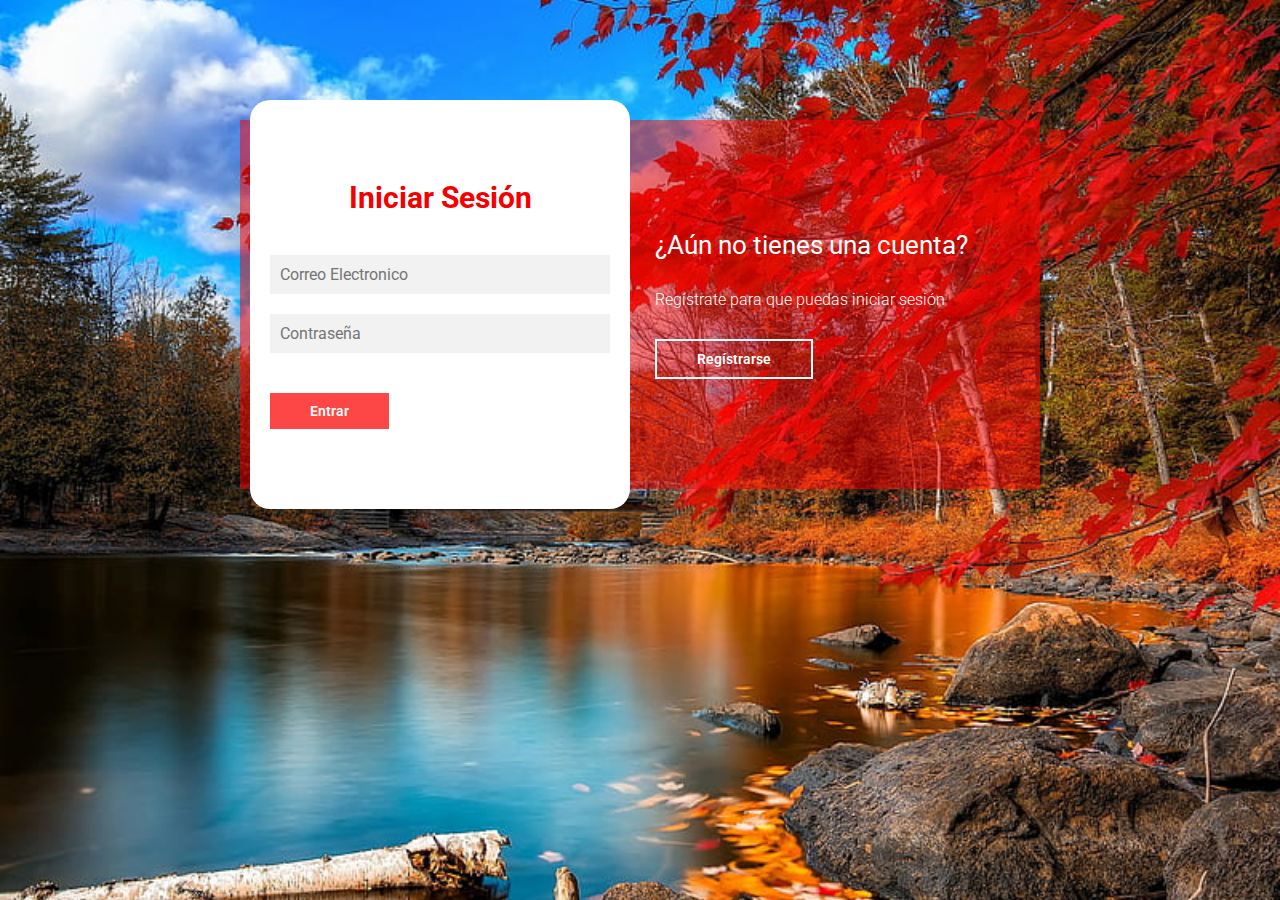
<file: index.html>
<!DOCTYPE html>
<html lang="es">
<head>
    <meta charset="UTF-8">
    <meta name="viewport" content="width=device-width, initial-scale=1.0">
    <title>Login y Register - PsicoAmigo</title>
    
    <link href="https://fonts.googleapis.com/css2?family=Roboto:ital,wght@0,100;0,300;0,400;0,500;0,700;0,900;1,100;1,300;1,400;1,500;1,700;1,900&display=swap" rel="stylesheet">


    <link rel="stylesheet" href="assets/css/estilos.css">
</head>
<body>

        <main>

            <div class="contenedor__todo">
                <div class="caja__trasera">
                    <div class="caja__trasera-login">
                        <h3>¿Ya tienes una cuenta?</h3>
                        <p>Inicia sesión para entrar en la página</p>
                        <button id="btn__iniciar-sesion">Iniciar Sesión</button>
                    </div>
                    <div class="caja__trasera-register">
                        <h3>¿Aún no tienes una cuenta?</h3>
                        <p>Regístrate para que puedas iniciar sesión</p>
                        <button id="btn__registrarse">Regístrarse</button>
                    </div>
                </div>

                <!--Formulario de Login y registro-->
                <div class="contenedor__login-register">
                    <!--Login-->
                    <form action="validarusuario.php" class="formulario__login" method="POST">
                        <h2>Iniciar Sesión</h2>
                        <input type="email" name="email" placeholder="Correo Electronico" required>
                        <input type="password" name="password"placeholder="Contraseña" required>
                        <button>Entrar</button>
                    </form>

                    <!--Register-->
                    <form action="registro.php" method="POST" class="formulario__register">
                        <h2>Regístrarse</h2>
                        <input type="text" name="name" placeholder ="Nombre ">
                        <input type="text" name="surname" placeholder="Apellido">
                        <input type="email" name="email" placeholder="Correo Electronico">
                        <input type="text" name="status" placeholder="Estado">
                        <input type="date" name="birthdate" placeholder="Fecha de Cumpleaños">
                        <input type="password" name="password" placeholder="Contraseña">
                        <button>Regístrarse</button>
                    </form>
                </div>
            </div>

        </main>

        <?php 
        
            

        ?>

        <script src="assets/js/script.js"></script>
</body>
</html>
</file>
<file: assets/css/estilos.css>
*{
    margin: 0;
    padding: 0;
    box-sizing: border-box;
    text-decoration: none;
    font-family: 'Roboto', sans-serif;
}

body{
    background-image: url(../img/fondo1.jpg);
    background-size: cover;
    background-repeat: no-repeat;
    background-position: center;
    background-attachment: fixed;
}

main{
    width: 100%;
    padding: 20px;
    margin: auto;
    margin-top: 100px;
}

.contenedor__todo{
    width: 100%;
    max-width: 800px;
    margin: auto;
    position: relative;
}

.caja__trasera{
    width: 100%;
    padding: 10px 20px;
    display: flex;
    justify-content: center;
    -webkit-backdrop-filter: blur(10px);
    backdrop-filter: red(10px);
    background-color: rgba(255, 0, 0, 0.5);

}

.caja__trasera div{
    margin: 100px 40px;
    color: white;
    transition: all 500ms;
}


.caja__trasera div p,
.caja__trasera button{
    margin-top: 30px;
}

.caja__trasera div h3{
    font-weight: 400;
    font-size: 26px;
}

.caja__trasera div p{
    font-size: 16px;
    font-weight: 300;
}

.caja__trasera button{
    padding: 10px 40px;
    border: 2px solid #fff;
    font-size: 14px;
    background: transparent;
    font-weight: 600;
    cursor: pointer;
    color: white;
    outline: none;
    transition: all 300ms;
}

.caja__trasera button:hover{
    background: #fff;
    color: #fb0000;
}

/*Formularios*/

.contenedor__login-register{
    display: flex;
    align-items: center;
    width: 100%;
    max-width: 380px;
    position: relative;
    top: -185px;
    left: 10px;

    /*La transicion va despues del codigo JS*/
    transition: left 500ms cubic-bezier(0.175, 0.885, 0.320, 1.275);
}

.contenedor__login-register form{
    width: 100%;
    padding: 80px 20px;
    background: white;
    position: absolute;
    border-radius: 20px;
}

.contenedor__login-register form h2{
    font-size: 30px;
    text-align: center;
    margin-bottom: 20px;
    color: #f40000;
}

.contenedor__login-register form input{
    width: 100%;
    margin-top: 20px;
    padding: 10px;
    border: none;
    background: #F2F2F2;
    font-size: 16px;
    outline: none;
}

.contenedor__login-register form button{
    padding: 10px 40px;
    margin-top: 40px;
    border: none;
    font-size: 14px;
    background: #fd4646;
    font-weight: 600;
    cursor: pointer;
    color: white;
    outline: none;
}




.formulario__login{
    opacity: 1;
    display: block;
}
.formulario__register{
    display: none;
}



@media screen and (max-width: 850px){

    main{
        margin-top: 50px;
    }

    .caja__trasera{
        max-width: 350px;
        height: 300px;
        flex-direction: column;
        margin: auto;
    }

    .caja__trasera div{
        margin: 0px;
        position: absolute;
    }


    /*Formularios*/

    .contenedor__login-register{
        top: -10px;
        left: -5px;
        margin: auto;
    }

    .contenedor__login-register form{
        position: relative;
    }
}
</file>
